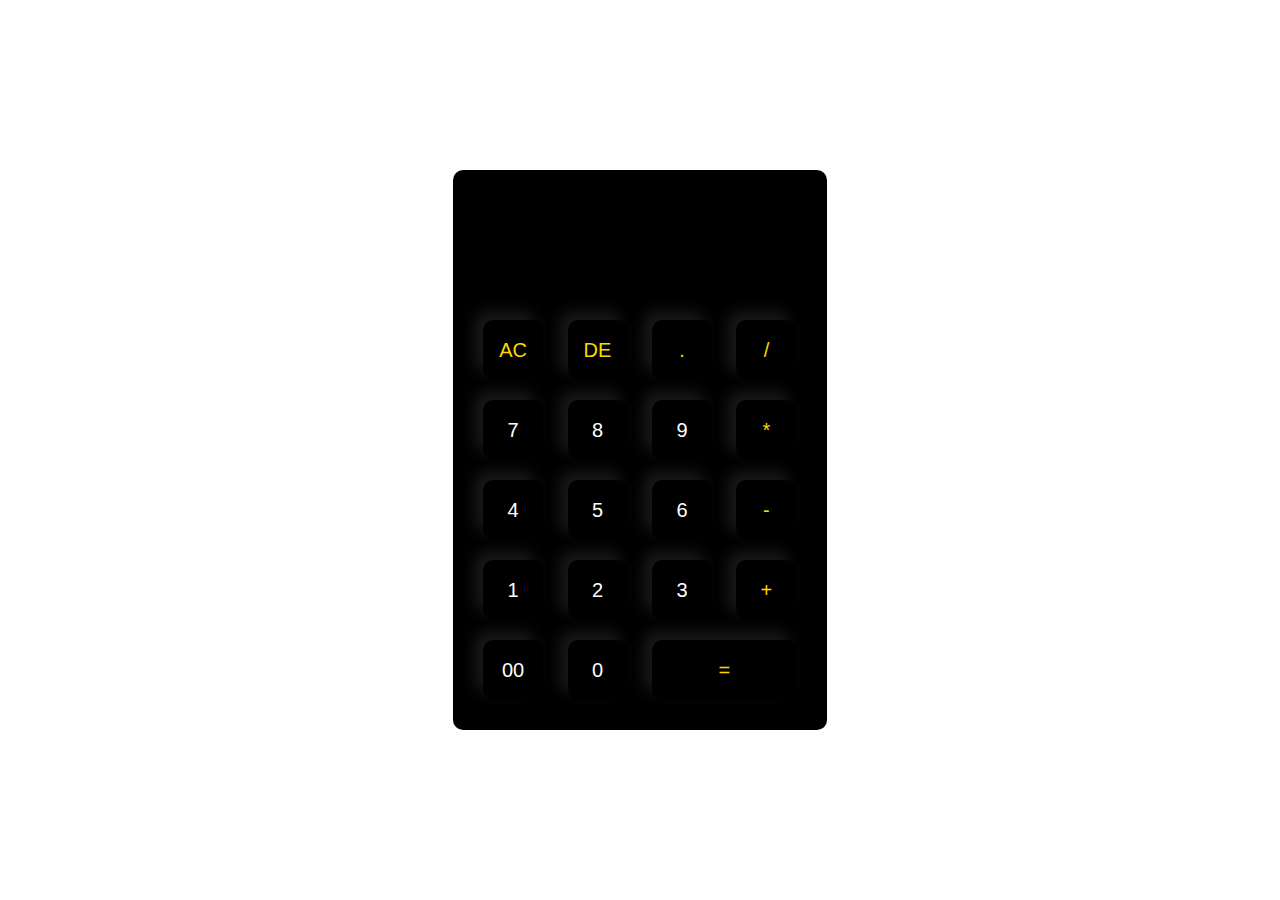
<file: CODSOFT_3/index.html>
<!DOCTYPE html>
<html lang="en">

<head>
    <meta charset="UTF-8">
    <meta name="viewport" content="width=device-width, initial-scale=1.0">
    <title>TG Codes💛-Calculator</title>
    <!--External Style Sheet-->
    <link rel="stylesheet" href="./style.css">
    <!--Icon for the Website-->
    <link rel="icon" href="./Website icon.png" type="icon/x-image">
</head>

<body>
    <div class="container">
        <div class="calculator">
            <form>
                <div class="display">
                    <input type="text" name="display">
                </div>
                <div>
                    <input type="button" value="AC" onclick="display.value=''" class="operator">
                    <input type="button" value="DE" class="operator"
                        onclick="display.value =display.value.toString().slice(0,display.value.length-1)">
                    <input type="button" value="." class="operator" onclick="display.value +='.'">
                    <input type="button" value="/" class="operator" onclick="display.value +='/'">
                </div>
                <div>
                    <input type="button" value="7" onclick="display.value +='7'">
                    <input type="button" value="8" onclick="display.value +='8'">
                    <input type="button" value="9" onclick="display.value +='9'">
                    <input type="button" value="*" onclick="display.value +='*'" class="operator">
                </div>
                <div>
                    <input type="button" value="4" onclick="display.value +='4'">
                    <input type="button" value="5" onclick="display.value +='5'">
                    <input type="button" value="6" onclick="display.value +='6'">
                    <input type="button" value="-" onclick="display.value +='-'" class="operator">
                </div>
                <div>
                    <input type="button" value="1" onclick="display.value +='1'">
                    <input type="button" value="2" onclick="display.value +='2'">
                    <input type="button" value="3" onclick="display.value +='3'">
                    <input type="button" value="+" onclick="display.value +='+'" class="operator">
                </div>
                <div>
                    <input type="button" value="00" onclick="display.value +='00'">
                    <input type="button" value="0" onclick="display.value +='0'">
                    <input type="button" value="=" class="equal operator" onclick="display.value=eval(display.value)">
                </div>
            </form>
        </div>
    </div>
</body>

</html>
</file>
<file: CODSOFT_3/style.css>
* {
    margin: 0;
    padding: 0;
    font-family: 'Poppins', sans-serif;
    /* font-family: 'Courier Prime', monospace; */
    box-sizing: border-box;
}

.container {
    width: 100%;
    height: 100vh;
    background: white;
    display: flex;
    align-items: center;
    justify-content: center;
}

.calculator {
    background: black;
    padding: 20px;
    border-radius: 10px;
}

.calculator form input {
    border: 0;
    outline: 0;
    width: 60px;
    height: 60px;
    border-radius: 10px;
    box-shadow: -8px -8px 15px rgba(255, 255, 255, 0.1), 5px 5px 15px rgba(0, 0, 0, 0.2);
    background: transparent;
    font-size: 20px;
    color: white;
    cursor: pointer;
    margin: 10px;
}

form .display{
    display: flex;
    justify-content: flex-end;
    margin: 20px 0;
}

form .display input{
    text-align: right;
    flex: 1;
    font-size: 45px;
    box-shadow: none;
}

form input.equal{
    width: 145px;    
}

form input.operator{
    color: gold;
}
</file>
